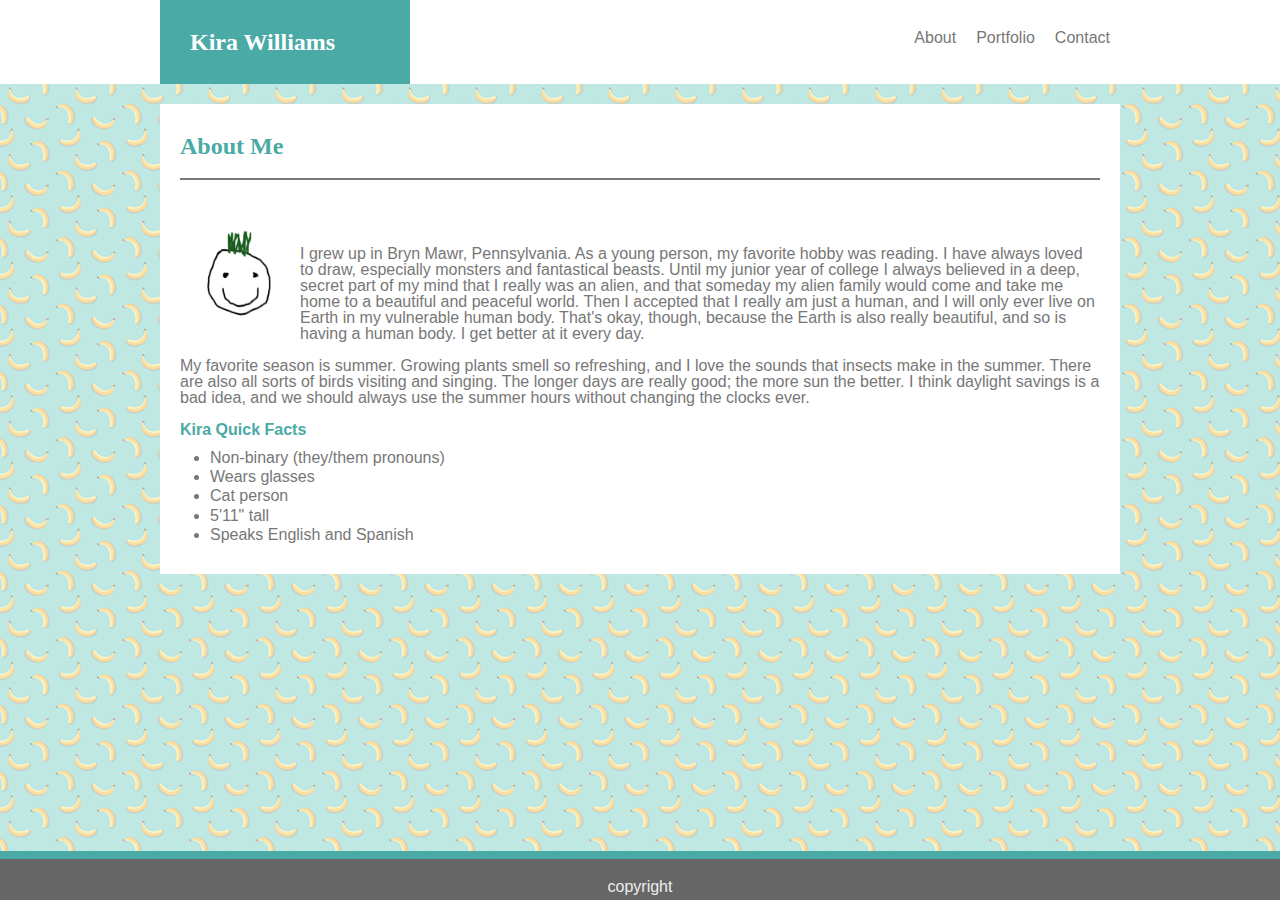
<file: index.html>
<!DOCTYPE html>
<html text="en-us">

<head>
    <meta charset="utf-8">
    <title>About Me</title>
    <link rel="stylesheet" href="assets/css/reset.css">
    <link rel="stylesheet" href="assets/css/style.css">
</head>

<body>

    <div class="container">
        <header>
            <div class="header">
                <nav>
                    <table>
                        <tr>
                            <td><a href="index.html">About</a></td>
                            <td><a href="portfolio.html">Portfolio</a></td>
                            <td><a href="contact.html">Contact</a></td>
                        </tr>
                    </table>
                </nav>
                <div id="logo">
                    <h1>Kira Williams</h1>
                </div>
            </div>
        </header>
        <div class="content">
            <h1>About Me</h1>
            <section title="About Me" id="about-me">

                <img src="assets/images/smile.png" alt="Picture of Kira">

                <p>
                    I grew up in Bryn Mawr, Pennsylvania. As a young person, my favorite hobby was reading. I have
                    always loved to draw, especially monsters and fantastical beasts. Until my junior year of college I
                    always believed in a deep, secret part of my mind that I really was an alien, and that someday my
                    alien family would come and take me home to a beautiful and peaceful world. Then I accepted that I
                    really am just a human, and I will only ever live on Earth in my vulnerable human body. That's okay,
                    though, because the Earth is also really beautiful, and so is having a human body. I get better at
                    it every day.
                </p>
                <p>
                    My favorite season is summer. Growing plants smell so refreshing, and I love the sounds that insects
                    make in the summer. There are also all sorts of birds visiting and singing. The longer days are
                    really good; the more sun the better. I think daylight savings is a bad idea, and we should always
                    use the summer hours without changing the clocks ever.
                </p>
                <h2>Kira Quick Facts</h2>
                <ul>
                    <li>Non-binary (they/them pronouns)</li>
                    <li>Wears glasses</li>
                    <li>Cat person</li>
                    <li>5'11" tall</li>
                    <li>Speaks English and Spanish</li>
                </ul>
            </section>
        </div>
    </div>
    <footer>
        copyright
    </footer>

</body>

</html>
</file>
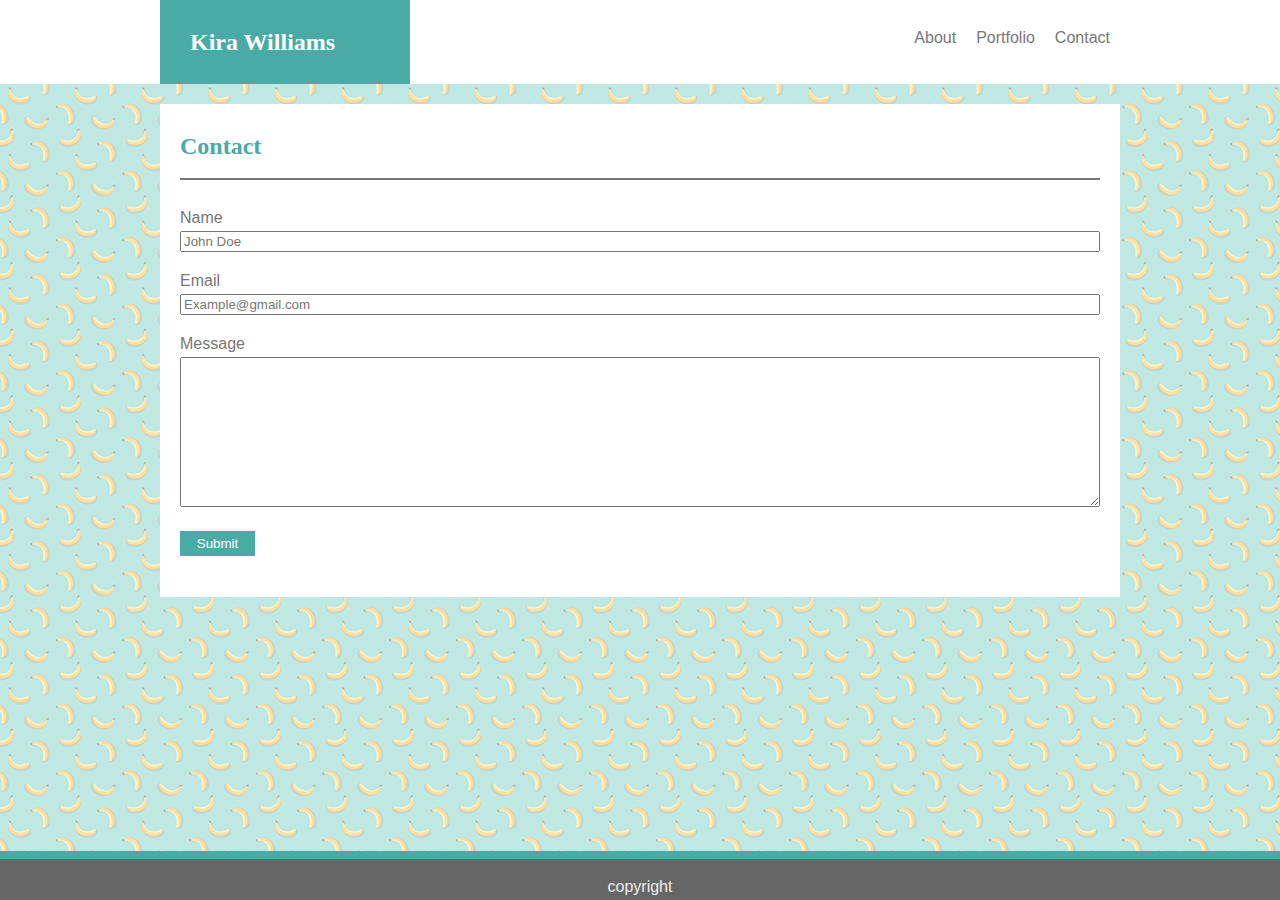
<file: contact.html>
<!DOCTYPE html>
<html>

<head>
    <meta charset="utf-8">
    <title>Contact</title>
    <link rel="stylesheet" href="assets/css/reset.css">
    <link rel="stylesheet" href="assets/css/style.css">
</head>

<body>
    <div class="container">
        <header>
            <div class="header">
                <nav>
                    <table>
                        <tr>
                            <td><a href="index.html">About</a></td>
                            <td><a href="portfolio.html">Portfolio</a></td>
                            <td><a href="contact.html">Contact</a></td>
                        </tr>
                    </table>
                </nav>
                <div id="logo">
                    <h1>Kira Williams</h1>
                </div>
            </div>
        </header>
        <div class="content">
            <label for="contact"><h1>Contact</h1></label>
            <form id="contact" action="mailto:zeebing@gmail.com" target="_blank">
                <label for="name">Name</label><br>
                <input type="text" id="name" value="John Doe"><br><br>
                <label for="email">Email</label><br>
                <input type="text" id="email" value="Example@gmail.com"><br><br>
                <label for="message">Message</label><br>
                <textarea id="message" rows="4" cols="50"></textarea><br><br>
                <input id="submit" type="submit" value="Submit" rows="10"><br><br>
                
            </form>

        </div>
    </div>
    <footer>
        copyright
    </footer>

</body>

</html>
</file>
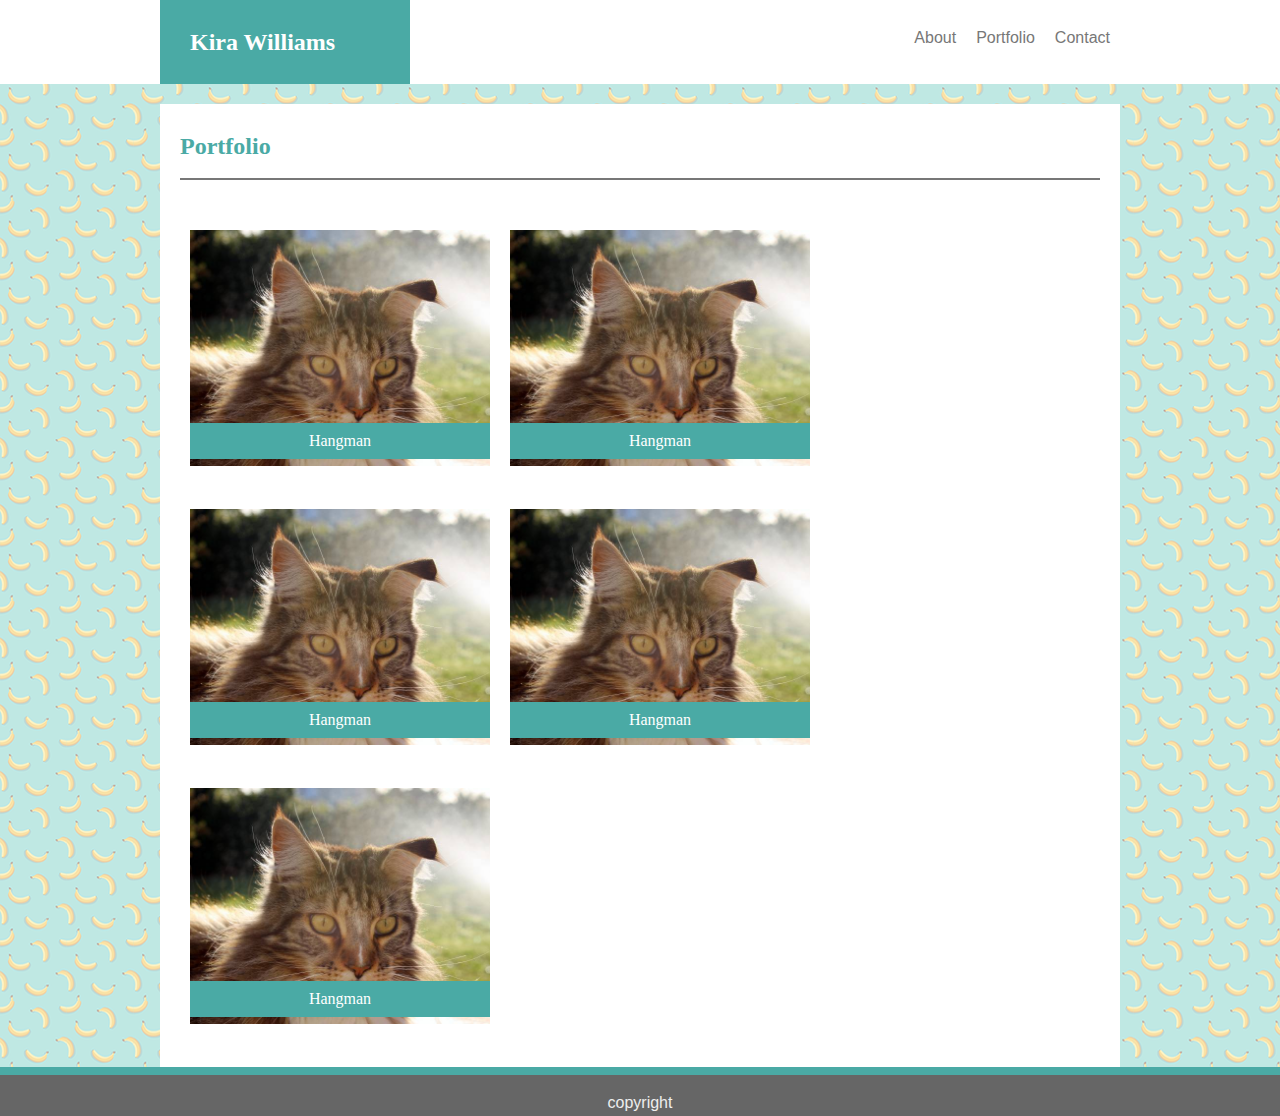
<file: portfolio.html>
<!DOCTYPE html>
<html lang="en-us">

<head>
    <meta charset="utf-8">
    <title>Portfolio</title>
    <link rel="stylesheet" href="assets/css/reset.css">
    <link rel="stylesheet" href="assets/css/style.css">
</head>

<body>
    <header>
        <div class="header">
            <nav>
                <table>
                    <tr>
                        <td><a href="index.html">About</a></td>
                        <td><a href="portfolio.html">Portfolio</a></td>
                        <td><a href="contact.html">Contact</a></td>
                    </tr>
                </table>
            </nav>
            <div id="logo">
                <h1>Kira Williams</h1>
            </div>
        </div>
    </header>
    <div class="content">
        <h1>Portfolio</h1>
        <div id="portfolio">
            <div class="project">
                <img src="assets/images/cat1.jpg" alt="Hangman">
                <div class="label">Hangman</div>
            </div>
            <div class="project">
                <img src="assets/images/cat1.jpg" alt="Hangman">
                <div class="label">Hangman</div>
            </div>
            <div class="project">
                <img src="assets/images/cat1.jpg" alt="Hangman">
                <div class="label">Hangman</div>
            </div>
            <div class="project">
                <img src="assets/images/cat1.jpg" alt="Hangman">
                <div class="label">Hangman</div>
            </div>
            <div class="project">
                <img src="assets/images/cat1.jpg" alt="Hangman">
                <div class="label">Hangman</div>
            </div>
        </div>
    </div>
        <footer>
            copyright
        </footer>
</body>

</html>
</file>
<file: assets/css/style.css>
/* 

To do: 
1. textarea height
2. sticky footer 

*/


*{
    box-sizing: border-box;
}
html, body{
    height: 100%;
}
body{
    background-image:url("../images/bananas.png");
    background-repeat:  repeat; 
    color: #777777;
    font-family: 'Arial', 'Helvetica Neue', Helvetica, sans-serif;
    display: flex;
    flex-direction: column;
}
a:hover{
    text-decoration: underline;
    color: #4aaaa5;
}
h1{
    font-family: 'Georgia', Times, Times New Roman, serif;
    font-weight: bold;
    font-size: 1.5em;
    color: #4aaaa5;
    padding: 10px 0 20px;
    border-bottom: 2px solid #777777;
    margin-bottom: 30px;
}
h2{
    font-weight: bold;
    color: #4aaaa5;
}
header{
    background: #fff;
    border: #4aaaa5;
    position: relative;
    display: block;
    width: 100%;
}
footer{
    background: #666666;
    border-top: 8px solid #4aaaa5;
    color: #eee;
    width: 100%;
    text-align: center;
    padding-top: 20px;
    padding-bottom: 5px;
    flex-shrink: 0;
    clear: both;
}
input{
    width: 100%;
    margin: 5px 0;
    color: #777777;
}
textarea{
    margin-top: 5px;
}
ol,ul{
    margin-left: 20px;
    padding: 10px;
}
li{
    line-height: 1.2em;
}
nav{
    float: right;
    margin-top: 20px;
}
nav a{
    color: inherit;
    text-decoration: none;
}
td{
    padding: 10px;
}
.container{
    /* position: relative; */
    /* min-height: 100%; */
    height: 100%;
}
.content{
    padding: 20px;
    width: 960px;
    margin: 20px auto 0;
    background: #fff;
    flex: 1 0 auto;
}
.label{
    background: #4aaaa5;
    color: #fff;
    font-family: 'Georgia', Times, Times New Roman, serif;
    padding: 10px;
    text-align: center;
    bottom: 10px;
    position: absolute;
    width: 100%;

}
.portfolio{
    position: relative;
}
.project{
    position: relative;
    width: 300px;
    float: left;
    margin: 20px 10px;
}
.project img{
    width: 100%;
}
.project:hover img{
    opacity: .5;
}
.project:hover .label{
   bottom: 80%;
}
.header{
    width: 960px;
    margin: 0 auto;
    position: relative;
}
#about-me{
    margin-top: 10px;
    padding-top: 20px;
}
#about-me img{
    height: 100px;
    float: left;
    margin-right: 20px;
    margin-bottom: 20px;
}
#logo{
    color: #fff;
    font-weight: bold;
    background-color: #4aaaa5;
    padding: 20px;
    width: 250px;
    
}
#logo h1{
    color: #fff;
    border: none;
    padding: 10px;
    margin: 0;
}
#message{
    width: 100%;
    height: 150px;
}

#portfolio{
    width: 100%;
}
#portfolio tr{
    width: 50%;
}
#submit{
    background-color: #4aaaa5;
    border: none;
    color: #fff;
    padding: 5px;
    width: 75px;
}
#submit:hover{
    background-color: #26807b;
}
</file>
